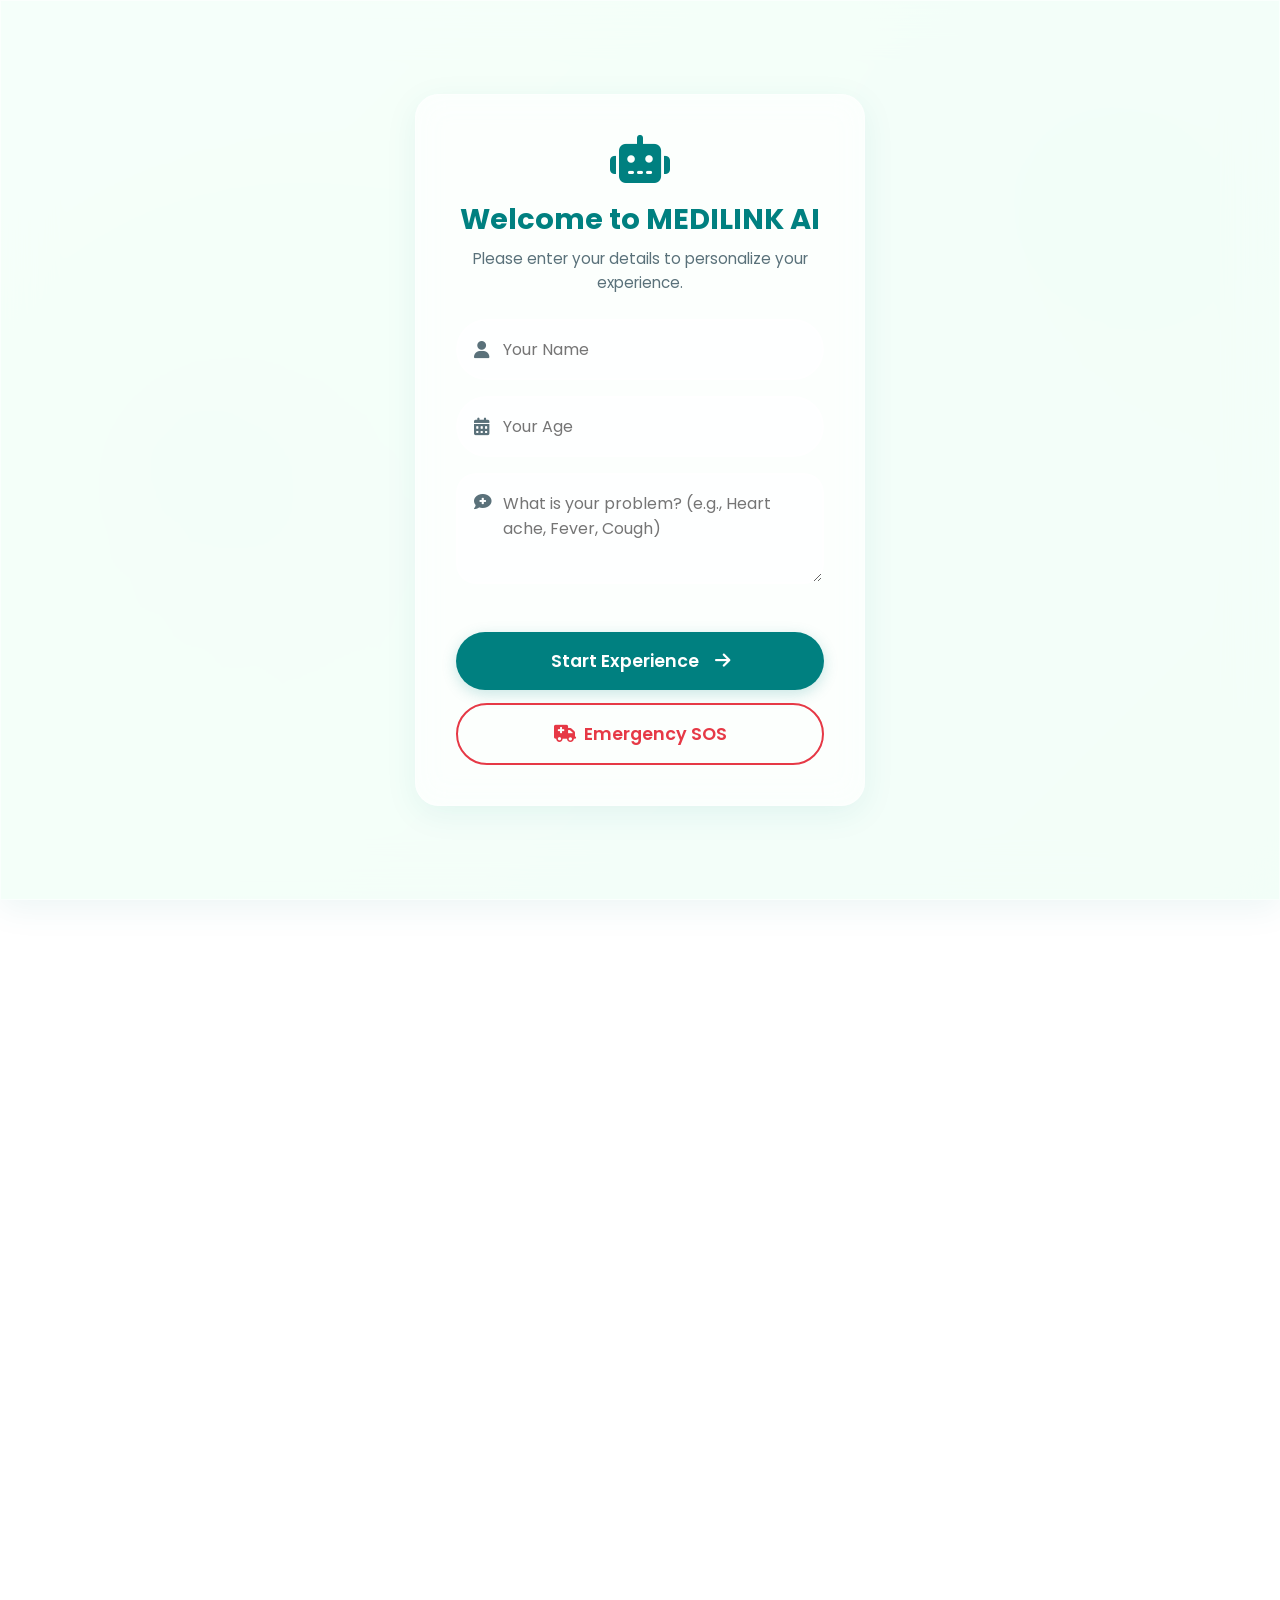
<file: index.html>
<!doctype html>
<html lang="en">
  <head>
    <meta charset="UTF-8" />
    <meta name="viewport" content="width=device-width, initial-scale=1.0" />
    <meta
      name="description"
      content="Medilink AI - Modern Healthcare & Emergency Services Platform powered by Artificial Intelligence."
    />
    <title>Medilink AI | Intelligent Healthcare</title>

    <!-- Google Fonts: Poppins (Premium Look) -->
    <link rel="preconnect" href="https://fonts.googleapis.com" />
    <link rel="preconnect" href="https://fonts.gstatic.com" crossorigin />
    <link
      href="https://fonts.googleapis.com/css2?family=Poppins:wght@300;400;500;600;700;800&display=swap"
      rel="stylesheet"
    />

    <!-- FontAwesome CDN -->
    <link
      rel="stylesheet"
      href="https://cdnjs.cloudflare.com/ajax/libs/font-awesome/6.4.0/css/all.min.css"
      integrity="sha512-iecdLmaskl7CVkqkXNQ/ZH/XLlvWZOJyj7Yy7tcenmpD1ypASozpmT/E0iPtmFIB46ZmdtAc9eNBvH0H/ZpiBw=="
      crossorigin="anonymous"
      referrerpolicy="no-referrer"
    />

    <!-- External Stylesheet -->
    <link rel="stylesheet" href="style.css" />
  </head>

  <!-- Added class 'no-scroll' to prevent scrolling while on the intro screen -->
  <body class="no-scroll">
    <!-- ================= 0. INTRO / WELCOME OVERLAY ================= -->
    <div id="intro-overlay" class="intro-overlay glass-section">
      <div class="intro-content glass-card animate-scale-in">
        <div class="intro-icon">
          <!-- Clean Teal Icon -->
          <i class="fa-solid fa-robot fa-3x text-primary"></i>
        </div>
        <h1 class="intro-title text-primary">Welcome to MEDILINK AI</h1>
        <p class="intro-subtitle">
          Please enter your details to personalize your experience.
        </p>

        <form id="intro-form" class="intro-form">
          <div class="input-group">
            <i class="fa-solid fa-user text-muted"></i>
            <input
              type="text"
              id="user-name"
              placeholder="Your Name"
              required
              autocomplete="off"
            />
          </div>
          <div class="input-group">
            <i class="fa-solid fa-calendar-days text-muted"></i>
            <input
              type="number"
              id="user-age"
              placeholder="Your Age"
              required
              min="1"
              max="120"
              autocomplete="off"
            />
          </div>

          <!-- Textarea for the medical problem -->
          <div class="input-group">
            <i
              class="fa-solid fa-comment-medical text-muted"
              style="top: 20px; transform: none"
            ></i>
            <textarea
              id="user-problem"
              placeholder="What is your problem? (e.g., Heart ache, Fever, Cough)"
              required
              rows="3"
              style="
                width: 100%;
                padding: 1rem 1rem 1rem 45px;
                border-radius: 20px;
                border: 2px solid var(--glass-border);
                background: rgba(255, 255, 255, 0.7);
                font-family: &quot;Poppins&quot;, sans-serif;
                font-size: 1rem;
                color: var(--text-main);
                outline: none;
                transition: var(--transition-fast);
                resize: vertical;
              "
            ></textarea>
          </div>

          <!-- Buttons Group -->
          <div
            style="
              display: flex;
              flex-direction: column;
              gap: 0.8rem;
              margin-top: 1.5rem;
            "
          >
            <button
              type="submit"
              class="btn-primary w-100"
              style="padding: 1rem; font-size: 1.1rem"
            >
              Start Experience
              <i class="fa-solid fa-arrow-right" style="margin-left: 8px"></i>
            </button>

            <!-- Quick Emergency SOS Button -->
            <button
              type="button"
              id="intro-sos-btn"
              class="btn-outline w-100"
              style="
                padding: 1rem;
                font-size: 1.1rem;
                border-color: var(--danger-color);
                color: var(--danger-color);
              "
            >
              <i class="fa-solid fa-truck-medical"></i> Emergency SOS
            </button>
          </div>
        </form>
      </div>
    </div>

    <!-- ================= MAIN WEBSITE CONTENT ================= -->
    <div id="main-wrapper" class="main-wrapper hidden-initially">
      <!-- ================= NAVBAR ================= -->
      <header>
        <nav class="navbar sticky-navbar glass-navbar">
          <div class="container nav-container">
            <!-- Logo -->
            <div class="logo">
              <a href="index.html">
                <i class="fa-solid fa-notes-medical text-primary"></i>
                <span class="logo-text" data-bn="মেডিলিংক এআই"
                  >MEDILINK AI</span
                >
              </a>
            </div>

            <!-- Navigation Links -->
            <ul class="nav-links">
              <li><a href="#hero-dynamic-section" data-bn="হোম">Home</a></li>
              <li>
                <a href="#emergency" class="text-danger" data-bn="জরুরী অবস্থা"
                  >Emergency</a
                >
              </li>
              <li>
                <a href="#doctor-search" data-bn="ডাক্তার খুঁজুন"
                  >Find a Doctor</a
                >
              </li>
              <li><a href="#pharmacy" data-bn="ফার্মেসি">Pharmacy</a></li>
              <li>
                <a href="#how-it-works" data-bn="কিভাবে কাজ করে"
                  >How It Works</a
                >
              </li>

              <!-- NEW: Edit My Needs / Update Profile Button -->
              <li>
                <a href="#" id="edit-profile-btn" data-bn="তথ্য আপডেট করুন">
                  <i class="fa-solid fa-user-pen"></i> Edit My Needs
                </a>
              </li>

              <!-- Language Toggle -->
              <li style="display: flex; align-items: center">
                <button
                  id="lang-toggle-btn"
                  class="btn-outline glass-btn"
                  style="padding: 0.4rem 1rem; font-size: 0.9rem"
                >
                  <i class="fa-solid fa-language"></i> বাংলা
                </button>
              </li>
            </ul>

            <!-- Hamburger Menu Button -->
            <div class="nav-actions">
              <button
                id="mobile-menu-btn"
                class="mobile-menu-btn"
                aria-label="Toggle Menu"
              >
                <i class="fa-solid fa-bars"></i>
              </button>
            </div>
          </div>
        </nav>
      </header>

      <main>
        <!-- ================= 1. HERO DYNAMIC SECTION ================= -->
        <section id="hero-dynamic-section">
          <!-- Floating Medical Particles Background -->
          <div id="medical-universe-canvas"></div>

          <!-- Hero Content -->
          <div class="hero-content-wrapper">
            <p
              class="hero-top-badge"
              id="personalized-greeting"
              data-bn="হ্যালো, স্বাগতম"
            >
              <i class="fa-solid fa-sparkles"></i> Medilink AI &mdash; Sylhet
              Robotic Club
            </p>

            <h1
              class="hero-headline-massive"
              data-bn="আপনার এআই-চালিত স্বাস্থ্যসেবা সহচর"
            >
              YOUR <span>AI-POWERED</span><br />
              HEALTHCARE <span>COMPANION</span>
            </h1>

            <p
              class="hero-subtext-large"
              id="hero-insight"
              data-bn="স্মার্ট রোগ নির্ণয়, তাৎক্ষণিক ডাক্তার ম্যাচিং এবং দোরগোড়ায় ওষুধ ডেলিভারি — সব কিছু একটি বুদ্ধিমান প্ল্যাটফর্মে।"
            >
              Smart diagnosis, instant doctor matching, and doorstep medicine
              delivery &mdash; all in one intelligent platform built for Sylhet
              and beyond.
            </p>

            <div class="hero-cta-group">
              <a
                href="doctor-finder.html"
                class="btn-hero-primary"
                data-bn="ডাক্তার খুঁজুন"
              >
                <i class="fa-solid fa-user-doctor"></i> Find a Doctor
              </a>
              <a
                href="Learn.html"
                class="btn-hero-secondary"
                data-bn="আরও জানুন"
              >
                <i class="fa-solid fa-circle-info"></i> Learn More
              </a>
            </div>
          </div>
        </section>

        <!-- 2. SOS / EMERGENCY SECTION -->
        <a href="sos.html">
          <section
            id="emergency"
            class="sos-section section-padding glass-section text-center"
          >
            <div class="container animate-on-scroll fade-in-up">
              <h2
                class="section-title text-danger"
                data-bn="মেডিকেল ইমার্জেন্সি?"
              >
                Medical Emergency?
              </h2>
              <p
                class="section-description"
                data-bn="জরুরী সহায়তা পেতে নিচের বোতামটি চাপুন, যা আপনার নিকটস্থ অ্যাম্বুলেন্স এবং জরুরি পরিচিতদের কাছে সংকেত পাঠাবে।"
              >
                Press the button below to instantly broadcast an SOS alert to
                nearby ambulances and emergency contacts.
              </p>
              <button
                id="sos-button"
                class="btn-emergency pulse-animation glass-card"
                aria-label="Trigger Emergency SOS"
              >
                <span class="sos-icon"
                  ><i class="fa-solid fa-truck-medical fa-2x"></i
                ></span>
                <span class="sos-text" data-bn="এসওএস">SOS</span></button
              ><
            </div>
          </section></a
        >

        <!-- 3. DOCTOR SEARCH SECTION -->
        <section
          id="doctor-search"
          class="doctor-search-section section-padding bg-light"
        >
          <div class="container">
            <div
              class="section-header text-center animate-on-scroll fade-in-up"
            >
              <h2 class="section-title" data-bn="বিশেষজ্ঞ খুঁজুন">
                Find a Specialist
              </h2>
              <p
                class="section-description"
                data-bn="আপনার সমস্যার উপর ভিত্তি করে সেরা ডাক্তারদের সাথে সংযোগ করুন।"
              >
                Connect with top-rated doctors based on your current condition.
              </p>
            </div>

            <div id="doctor-list" class="specialty-grid mb-4">
              <article
                class="specialty-card glass-card animate-on-scroll stagger-item"
                data-tags="heart ache chest pain attack cardiovascular cardiology"
              >
                <div class="card-icon">
                  <i class="fa-solid fa-heart-pulse"></i>
                </div>
                <h3 class="card-title" data-bn="হৃদরোগবিদ্যা">Cardiology</h3>
                <a href="#" class="card-link" data-bn="ডাক্তার দেখুন"
                  >View Doctors <i class="fa-solid fa-arrow-right"></i>
                </a>
              </article>
              <article
                class="specialty-card glass-card animate-on-scroll stagger-item"
                data-tags="brain headache stroke nerve dizzy neurology"
              >
                <div class="card-icon"><i class="fa-solid fa-brain"></i></div>
                <h3 class="card-title" data-bn="স্নায়ুবিদ্যা">Neurology</h3>
                <a href="#" class="card-link" data-bn="ডাক্তার দেখুন"
                  >View Doctors <i class="fa-solid fa-arrow-right"></i>
                </a>
              </article>
              <article
                class="specialty-card glass-card animate-on-scroll stagger-item"
                data-tags="child baby kid fever crying pediatrics"
              >
                <div class="card-icon"><i class="fa-solid fa-baby"></i></div>
                <h3 class="card-title" data-bn="শিশুবিদ্যা">Pediatrics</h3>
                <a href="#" class="card-link" data-bn="ডাক্তার দেখুন"
                  >View Doctors <i class="fa-solid fa-arrow-right"></i>
                </a>
              </article>
              <article
                class="specialty-card glass-card animate-on-scroll stagger-item"
                data-tags="tooth teeth pain bleeding gums dentistry"
              >
                <div class="card-icon"><i class="fa-solid fa-tooth"></i></div>
                <h3 class="card-title" data-bn="দন্তচিকিৎসা">Dentistry</h3>
                <a href="#" class="card-link" data-bn="ডাক্তার দেখুন"
                  >View Doctors <i class="fa-solid fa-arrow-right"></i>
                </a>
              </article>
            </div>

            <div class="text-center animate-on-scroll fade-in-up mt-3">
              <a href="doctor-finder.html"
                ><button class="btn-outline" data-bn="আরও বিশেষজ্ঞ খুঁজুন">
                  Find More Specialists
                  <i class="fa-solid fa-user-doctor"></i></button
              ></a>
            </div>
          </div>
        </section>

        <!-- 4. MEDICINE STORE / PHARMACY SECTION -->
        <section id="pharmacy" class="pharmacy-section section-padding">
          <div class="container">
            <div
              class="section-header d-flex align-between animate-on-scroll fade-in-up"
            >
              <div class="header-text">
                <h2 class="section-title" data-bn="মেডিলিংক ফার্মেসি">
                  Medilink Pharmacy
                </h2>
                <p
                  class="section-description"
                  data-bn="আপনার জন্য প্রস্তাবিত ওষুধগুলি হোম ডেলিভারির মাধ্যমে অর্ডার করুন।"
                >
                  Order recommended medicines online with fast home delivery.
                </p>
              </div>
              <a href="#" class="btn-outline" data-bn="সব ওষুধ দেখুন"
                >View All Medicines</a
              >
            </div>

            <div
              id="pharmacy-list"
              class="carousel-container animate-on-scroll fade-in"
            >
              <article
                class="product-card glass-card"
                data-tags="fever headache pain bodyache hot"
              >
                <div class="product-image placeholder-img">
                  <i class="fa-solid fa-pills fa-3x text-muted"></i>
                </div>
                <div class="product-info">
                  <h3 class="product-title" data-bn="প্যারাসিটামল ৫০০ মি.গ্রা.">
                    Paracetamol 500mg
                  </h3>
                  <p class="product-price">৳ ৩৫.০০</p>
                  <button
                    class="btn-primary add-to-cart w-100"
                    data-bn="কার্টে যোগ করুন"
                  >
                    Add to Cart
                  </button>
                </div>
              </article>

              <article
                class="product-card glass-card"
                data-tags="heart ache attack chest pressure cardiology"
              >
                <div class="product-image placeholder-img">
                  <i class="fa-solid fa-capsules fa-3x text-muted"></i>
                </div>
                <div class="product-info">
                  <h3 class="product-title" data-bn="অ্যাসপিরিন ৭৫ মি.গ্রা.">
                    Aspirin 75mg
                  </h3>
                  <p class="product-price">৳ ৪৫.০০</p>
                  <button
                    class="btn-primary add-to-cart w-100"
                    data-bn="কার্টে যোগ করুন"
                  >
                    Add to Cart
                  </button>
                </div>
              </article>

              <article
                class="product-card glass-card"
                data-tags="clean wash infection hygiene virus bacteria"
              >
                <div class="product-image placeholder-img">
                  <i class="fa-solid fa-pump-medical fa-3x text-muted"></i>
                </div>
                <div class="product-info">
                  <h3
                    class="product-title"
                    data-bn="হ্যান্ড স্যানিটাইজার ২৫০ মি.লি."
                  >
                    Hand Sanitizer 250ml
                  </h3>
                  <p class="product-price">৳ ১২০.০০</p>
                  <button
                    class="btn-primary add-to-cart w-100"
                    data-bn="কার্টে যোগ করুন"
                  >
                    Add to Cart
                  </button>
                </div>
              </article>

              <article
                class="product-card glass-card"
                data-tags="cut bleed injury accident blood bandage"
              >
                <div class="product-image placeholder-img">
                  <i class="fa-solid fa-kit-medical fa-3x text-muted"></i>
                </div>
                <div class="product-info">
                  <h3 class="product-title" data-bn="ফার্স্ট এইড বক্স">
                    First Aid Kit
                  </h3>
                  <p class="product-price">৳ ৮৫০.০০</p>
                  <button
                    class="btn-primary add-to-cart w-100"
                    data-bn="কার্টে যোগ করুন"
                  >
                    Add to Cart
                  </button>
                </div>
              </article>
            </div>
          </div>
        </section>

        <!-- 5. HOW IT WORKS SECTION -->
        <section
          id="how-it-works"
          class="how-it-works-section section-padding bg-light"
        >
          <div class="container">
            <div
              class="section-header text-center animate-on-scroll fade-in-up"
            >
              <h2 class="section-title" data-bn="কিভাবে মেডিলিংক এআই কাজ করে">
                How Medilink AI Works
              </h2>
              <p
                class="section-description"
                data-bn="আপনার স্বাস্থ্যকর জীবনের যাত্রা তিনটি সহজ ধাপে।"
              >
                Your journey to a healthier life in three simple steps.
              </p>
            </div>
            <div class="steps-container">
              <div class="step-card glass-card animate-on-scroll stagger-item">
                <div class="step-number text-primary">01</div>
                <h3 class="step-title" data-bn="আপনার তথ্য দিন">
                  Enter Your Details
                </h3>
                <p
                  class="step-description"
                  data-bn="আপনার প্রাথমিক তথ্য দিয়ে ব্যক্তিগতকৃত এআই অভিজ্ঞতা শুরু করুন।"
                >
                  Your personalized AI experience begins with your basic info.
                </p>
              </div>
              <div class="step-card glass-card animate-on-scroll stagger-item">
                <div class="step-number text-primary">02</div>
                <h3 class="step-title" data-bn="এআই রোগ নির্ণয় ও ম্যাচিং">
                  AI Diagnosis & Match
                </h3>
                <p
                  class="step-description"
                  data-bn="আমাদের এআই আপনার উপসর্গগুলি বিশ্লেষণ করে এবং সাথে সাথে সঠিক বিশেষজ্ঞের সাথে সংযুক্ত করে।"
                >
                  Our AI analyzes your symptoms and connects you to the right
                  specialist instantly.
                </p>
              </div>
              <div class="step-card glass-card animate-on-scroll stagger-item">
                <div class="step-number text-primary">03</div>
                <h3 class="step-title" data-bn="তাত্ক্ষণিক চিকিৎসা ও ডেলিভারি">
                  Instant Care & Delivery
                </h3>
                <p
                  class="step-description"
                  data-bn="ভিডিও কল করুন, ডিজিটাল প্রেসক্রিপশন পান এবং আপনার দোরগোড়ায় ওষুধ গ্রহণ করুন।"
                >
                  Consult via video, get digital prescriptions, and receive
                  medicines at your doorstep.
                </p>
              </div>
            </div>
          </div>
        </section>

        <!-- 6. STATS SECTION -->
        <section id="stats" class="stats-section section-padding glass-section">
          <div class="container">
            <div class="stats-container grid-four-cols">
              <div
                class="stat-item glass-card text-center animate-on-scroll stagger-item"
              >
                <div class="stat-icon">
                  <i class="fa-solid fa-user-doctor"></i>
                </div>
                <div class="counter-number" data-target="500">0</div>
                <p class="stat-label" data-bn="সার্টিফাইড ডাক্তার">
                  Certified Doctors
                </p>
              </div>
              <div
                class="stat-item glass-card text-center animate-on-scroll stagger-item"
              >
                <div class="stat-icon">
                  <i class="fa-solid fa-face-smile"></i>
                </div>
                <div class="counter-number" data-target="15000">0</div>
                <p class="stat-label" data-bn="সন্তুষ্ট রোগী">Happy Patients</p>
              </div>
              <div
                class="stat-item glass-card text-center animate-on-scroll stagger-item"
              >
                <div class="stat-icon">
                  <i class="fa-solid fa-hospital"></i>
                </div>
                <div class="counter-number" data-target="120">0</div>
                <p class="stat-label" data-bn="অংশীদার হাসপাতাল">
                  Partner Hospitals
                </p>
              </div>
              <div
                class="stat-item glass-card text-center animate-on-scroll stagger-item"
              >
                <div class="stat-icon">
                  <i class="fa-solid fa-shield-halved"></i>
                </div>
                <div class="counter-number" data-target="24">0</div>
                <p class="stat-label" data-bn="ঘণ্টা জরুরি সেবা">
                  Hours Emergency
                </p>
              </div>
            </div>
          </div>
        </section>
      </main>

      <!-- ================= FOOTER ================= -->
      <footer class="site-footer glass-footer section-padding">
        <div class="container">
          <div class="footer-content grid-three-cols">
            <div class="footer-brand">
              <div class="logo">
                <i class="fa-solid fa-notes-medical text-primary"></i>
                <span class="logo-text">MEDILINK AI</span>
              </div>
              <p
                class="footer-bio mt-3"
                data-bn="এআই চালিত চিকিৎসা সমাধান, জরুরি সাড়া এবং নির্বিঘ্ন স্বাস্থ্যসেবা দিয়ে রোগীদের ক্ষমতায়ন।"
              >
                Empowering patients with AI-driven medical solutions, emergency
                response, and seamless healthcare access.
              </p>
            </div>
            <div class="contact-info">
              <h4 class="footer-heading" data-bn="যোগাযোগ করুন">Contact Us</h4>
              <ul class="contact-list">
                <li>
                  <i class="fa-solid fa-phone text-primary"></i> 01897797237
                </li>
                <li>
                  <i class="fa-solid fa-envelope text-primary"></i>
                  support@medilink.com.bd
                </li>
                <li>
                  <i class="fa-solid fa-location-dot text-primary"></i> Sylhet,
                  Bangladesh
                </li>
              </ul>
            </div>
            <div class="social-links">
              <h4 class="footer-heading" data-bn="আমাদের অনুসরণ করুন">
                Follow Us
              </h4>
              <div class="social-icons">
                <a
                  href="https://www.facebook.com/share/1Az5jFhDwg/?mibextid=wwXIfr"
                  target="_blank"
                  aria-label="Facebook"
                  class="glass-icon"
                  ><i class="fa-brands fa-facebook-f"></i
                ></a>
                <a href="#" aria-label="Twitter" class="glass-icon"
                  ><i class="fa-brands fa-twitter"></i
                ></a>
                <a
                  href="https://www.instagram.com/sylhetroboticsclub?igsh=eW4yNXc0NzdzZmp2"
                  target="_blank"
                  aria-label="Instagram"
                  class="glass-icon"
                  ><i class="fa-brands fa-instagram"></i
                ></a>
              </div>
            </div>
          </div>
          <div class="footer-bottom text-center">
            <p class="copyright">
              Disclaimer: Medilink AI is an assistive technology, not a
              substitute for professional medical advice. Always consult a
              doctor in emergencies. Built with ❤️ by Sylhet Robotic Club. |
              &copy; 2026 Medilink AI.
            </p>
          </div>
        </div>
      </footer>
    </div>

    <!-- External JavaScript -->
    <script src="script.js" defer></script>
  </body>
</html>
</file>
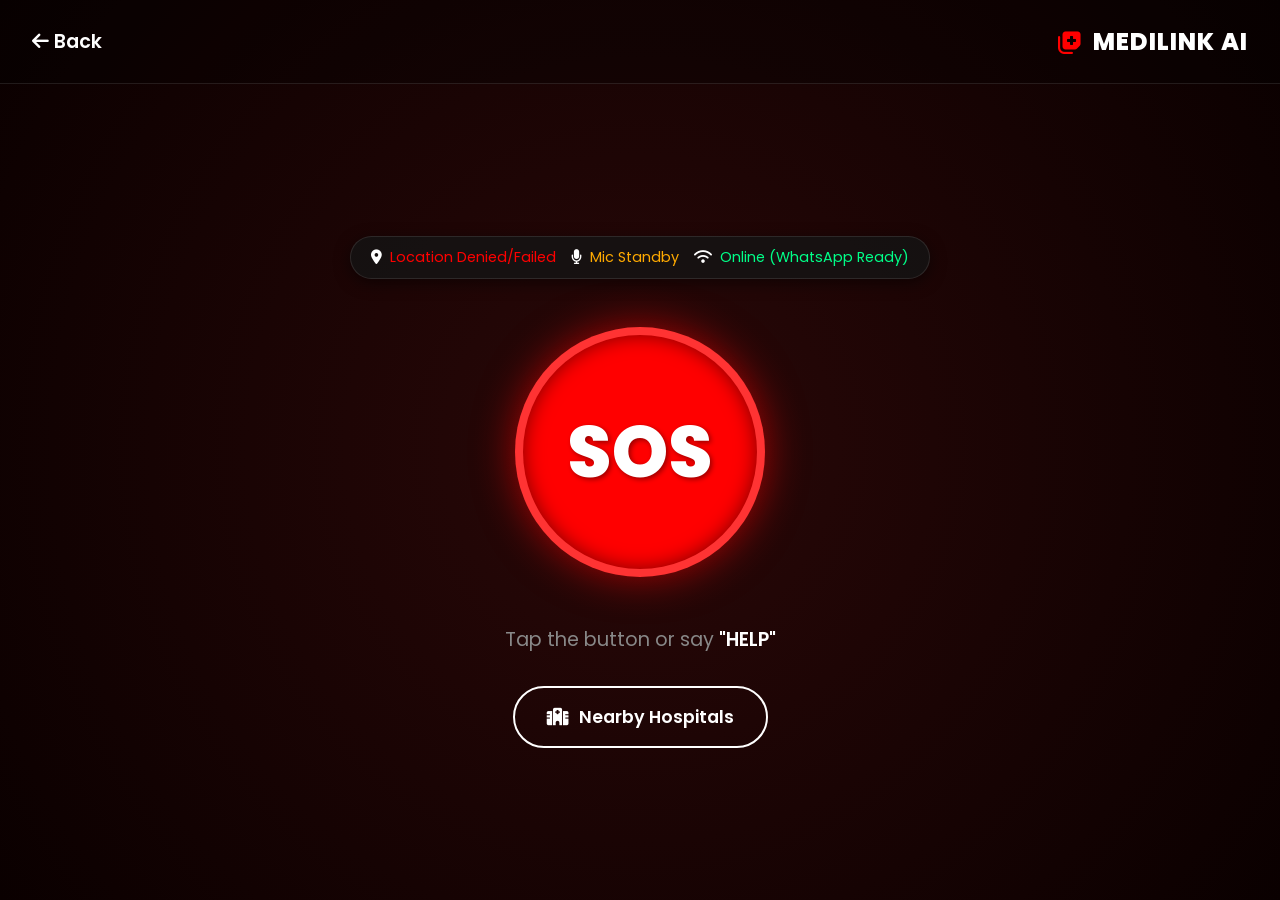
<file: sos.html>
<!doctype html>
<html lang="en">
  <head>
    <meta charset="UTF-8" />
    <meta
      name="viewport"
      content="width=device-width, initial-scale=1.0, maximum-scale=1.0, user-scalable=no"
    />
    <meta name="description" content="Medilink AI - Emergency SOS System" />
    <title>SOS Emergency | Medilink AI</title>

    <!-- Google Fonts: Poppins -->
    <link rel="preconnect" href="https://fonts.googleapis.com" />
    <link rel="preconnect" href="https://fonts.gstatic.com" crossorigin />
    <link
      href="https://fonts.googleapis.com/css2?family=Poppins:wght@400;600;800&display=swap"
      rel="stylesheet"
    />

    <!-- FontAwesome -->
    <link
      rel="stylesheet"
      href="https://cdnjs.cloudflare.com/ajax/libs/font-awesome/6.4.0/css/all.min.css"
    />

    <style>
      /* ==========================================================================
           MEDILINK AI - SOS SYSTEM STYLESHEET
           ========================================================================== */
      :root {
        --bg-dark: #0f0f0f;
        --bg-radial: radial-gradient(
          circle at center,
          #2a0808 0%,
          #0a0000 100%
        );
        --red-pure: #ff0000;
        --red-glow: rgba(255, 0, 0, 0.6);
        --white: #ffffff;
        --text-muted: #888888;
        --glass-bg: rgba(20, 20, 20, 0.8);
        --glass-border: rgba(255, 255, 255, 0.1);
      }

      * {
        margin: 0;
        padding: 0;
        box-sizing: border-box;
        font-family: "Poppins", sans-serif;
      }

      body {
        background: var(--bg-radial);
        color: var(--white);
        height: 100vh;
        display: flex;
        flex-direction: column;
        overflow: hidden;
        touch-action: manipulation; /* Prevent zoom on double tap */
      }

      /* --- Header --- */
      .header {
        display: flex;
        justify-content: space-between;
        align-items: center;
        padding: 1.5rem 2rem;
        background: rgba(0, 0, 0, 0.3);
        border-bottom: 1px solid var(--glass-border);
        z-index: 10;
      }
      .header a {
        color: var(--white);
        text-decoration: none;
        font-size: 1.2rem;
        font-weight: 600;
      }
      .header .logo {
        display: flex;
        align-items: center;
        gap: 10px;
        font-weight: 800;
        font-size: 1.5rem;
        letter-spacing: 1px;
      }
      .header .logo i {
        color: var(--red-pure);
      }

      /* --- Main Content Container --- */
      .main-container {
        flex: 1;
        display: flex;
        flex-direction: column;
        align-items: center;
        justify-content: center;
        padding: 2rem;
        text-align: center;
      }

      /* --- Status Bar --- */
      .status-bar {
        background: var(--glass-bg);
        border: 1px solid var(--glass-border);
        padding: 10px 20px;
        border-radius: 50px;
        margin-bottom: 3rem;
        font-size: 0.9rem;
        display: flex;
        gap: 15px;
        box-shadow: 0 4px 15px rgba(0, 0, 0, 0.5);
      }
      .status-item {
        display: flex;
        align-items: center;
        gap: 8px;
      }
      .status-ok {
        color: #00ff88;
      }
      .status-wait {
        color: #ffaa00;
      }
      .status-err {
        color: var(--red-pure);
      }

      /* --- Massive SOS Button --- */
      .sos-wrapper {
        position: relative;
        display: flex;
        justify-content: center;
        align-items: center;
        margin-bottom: 3rem;
      }

      .sos-btn {
        width: 250px;
        height: 250px;
        border-radius: 50%;
        background: var(--red-pure);
        color: var(--white);
        font-size: 4.5rem;
        font-weight: 800;
        border: 8px solid rgba(255, 255, 255, 0.2);
        box-shadow:
          0 0 40px var(--red-glow),
          inset 0 0 20px rgba(0, 0, 0, 0.5);
        cursor: pointer;
        outline: none;
        z-index: 2;
        transition: transform 0.1s;
        text-shadow: 2px 2px 5px rgba(0, 0, 0, 0.4);
        animation: pulse-ring 2s infinite cubic-bezier(0.215, 0.61, 0.355, 1);
      }

      .sos-btn:active {
        transform: scale(0.95);
      }

      /* Pulse Animation */
      @keyframes pulse-ring {
        0% {
          box-shadow: 0 0 0 0 rgba(255, 0, 0, 0.7);
        }
        70% {
          box-shadow: 0 0 0 60px rgba(255, 0, 0, 0);
        }
        100% {
          box-shadow: 0 0 0 0 rgba(255, 0, 0, 0);
        }
      }

      /* Radar Waves Background */
      .radar-wave {
        position: absolute;
        width: 250px;
        height: 250px;
        border-radius: 50%;
        border: 2px solid var(--red-pure);
        opacity: 0;
        animation: radar 3s infinite linear;
      }
      .radar-wave:nth-child(2) {
        animation-delay: 1s;
      }
      .radar-wave:nth-child(3) {
        animation-delay: 2s;
      }

      @keyframes radar {
        0% {
          transform: scale(1);
          opacity: 0.8;
        }
        100% {
          transform: scale(3);
          opacity: 0;
        }
      }

      /* --- Voice Instruction --- */
      .voice-instruction {
        font-size: 1.2rem;
        color: var(--text-muted);
        margin-bottom: 2rem;
      }
      .voice-instruction span {
        color: var(--white);
        font-weight: 600;
      }

      /* --- Secondary Actions --- */
      .action-btn {
        background: transparent;
        border: 2px solid var(--white);
        color: var(--white);
        padding: 1rem 2rem;
        border-radius: 50px;
        font-size: 1.1rem;
        font-weight: 600;
        cursor: pointer;
        transition: 0.3s;
        display: inline-flex;
        align-items: center;
        gap: 10px;
      }
      .action-btn:hover {
        background: var(--white);
        color: var(--bg-dark);
      }

      /* --- Countdown Overlay --- */
      .overlay {
        position: fixed;
        top: 0;
        left: 0;
        width: 100%;
        height: 100vh;
        background: rgba(15, 0, 0, 0.95);
        backdrop-filter: blur(15px);
        -webkit-backdrop-filter: blur(15px);
        z-index: 9999;
        display: flex;
        flex-direction: column;
        justify-content: center;
        align-items: center;
        opacity: 0;
        pointer-events: none;
        transition: opacity 0.3s ease;
      }

      .overlay.active {
        opacity: 1;
        pointer-events: auto;
      }

      .overlay-title {
        font-size: 2.5rem;
        color: var(--red-pure);
        margin-bottom: 1rem;
        text-align: center;
      }
      .countdown-number {
        font-size: 8rem;
        font-weight: 800;
        margin-bottom: 3rem;
        text-shadow: 0 0 30px var(--red-glow);
        animation: heartbeat 1s infinite;
      }

      @keyframes heartbeat {
        0%,
        100% {
          transform: scale(1);
        }
        50% {
          transform: scale(1.1);
        }
      }

      .cancel-btn {
        background: transparent;
        border: 3px solid var(--white);
        color: var(--white);
        padding: 1.2rem 4rem;
        border-radius: 50px;
        font-size: 1.5rem;
        font-weight: 800;
        letter-spacing: 2px;
        cursor: pointer;
        transition: 0.3s;
      }
      .cancel-btn:hover {
        background: var(--white);
        color: var(--red-pure);
      }

      /* --- Mobile Optimization --- */
      @media (max-width: 768px) {
        .sos-btn {
          width: 200px;
          height: 200px;
          font-size: 3.5rem;
        }
        .radar-wave {
          width: 200px;
          height: 200px;
        }
        .status-bar {
          flex-direction: column;
          gap: 5px;
          padding: 15px;
          border-radius: 20px;
        }
        .countdown-number {
          font-size: 6rem;
        }
        .overlay-title {
          font-size: 2rem;
        }
        .header {
          padding: 1rem;
        }
        .header .logo span {
          display: none;
        } /* Hide text, keep icon to save space */
      }
    </style>
  </head>
  <body>
    <!-- Header -->
    <header class="header">
      <a href="index.html"><i class="fa-solid fa-arrow-left"></i> Back</a>
      <div class="logo">
        <i class="fa-solid fa-notes-medical"></i>
        <span>MEDILINK AI</span>
      </div>
    </header>

    <!-- Main Application Area -->
    <div class="main-container">
      <!-- Sensor Status -->
      <div class="status-bar">
        <div class="status-item">
          <i class="fa-solid fa-location-dot"></i>
          <span id="loc-status" class="status-wait">Fetching Location...</span>
        </div>
        <div class="status-item">
          <i class="fa-solid fa-microphone"></i>
          <span id="mic-status" class="status-wait">Mic Standby</span>
        </div>
        <div class="status-item">
          <i class="fa-solid fa-wifi"></i>
          <span id="net-status">Checking...</span>
        </div>
      </div>

      <!-- Interactive SOS Area -->
      <div class="sos-wrapper">
        <div class="radar-wave"></div>
        <div class="radar-wave"></div>
        <div class="radar-wave"></div>
        <button id="sos-btn" class="sos-btn" aria-label="Trigger Emergency SOS">
          SOS
        </button>
      </div>

      <p class="voice-instruction">Tap the button or say <span>"HELP"</span></p>

      <!-- Nearby Hospitals -->
      <button id="hospitals-btn" class="action-btn">
        <i class="fa-solid fa-hospital"></i> Nearby Hospitals
      </button>
    </div>

    <!-- Countdown Overlay -->
    <div id="overlay" class="overlay">
      <h1 class="overlay-title">DISPATCHING SOS IN</h1>
      <div id="countdown" class="countdown-number">5</div>
      <button id="cancel-btn" class="cancel-btn">CANCEL</button>
    </div>

    <script>
      document.addEventListener("DOMContentLoaded", () => {
        // --- Elements ---
        const sosBtn = document.getElementById("sos-btn");
        const cancelBtn = document.getElementById("cancel-btn");
        const overlay = document.getElementById("overlay");
        const countdownEl = document.getElementById("countdown");
        const hospitalsBtn = document.getElementById("hospitals-btn");

        const locStatus = document.getElementById("loc-status");
        const micStatus = document.getElementById("mic-status");
        const netStatus = document.getElementById("net-status");

        // --- State Variables ---
        let currentLat = null;
        let currentLng = null;
        let countdownTimer = null;
        let secondsLeft = 5;

        // Audio System Variables
        let audioCtx = null;
        let oscillator = null;
        let gainNode = null;
        let sirenInterval = null;

        // ==========================================
        // 1. HARDWARE SENSORS & STATUS INIT
        // ==========================================

        // Network Status
        const updateNetworkStatus = () => {
          if (navigator.onLine) {
            netStatus.textContent = "Online (WhatsApp Ready)";
            netStatus.className = "status-ok";
          } else {
            netStatus.textContent = "Offline (SMS Mode)";
            netStatus.className = "status-wait";
          }
        };
        window.addEventListener("online", updateNetworkStatus);
        window.addEventListener("offline", updateNetworkStatus);
        updateNetworkStatus();

        // Geolocation Fetch
        if ("geolocation" in navigator) {
          navigator.geolocation.getCurrentPosition(
            (position) => {
              currentLat = position.coords.latitude;
              currentLng = position.coords.longitude;
              locStatus.textContent = "Location Locked";
              locStatus.className = "status-ok";
            },
            (error) => {
              console.warn("Location error:", error.message);
              locStatus.textContent = "Location Denied/Failed";
              locStatus.className = "status-err";
            },
            { enableHighAccuracy: true, timeout: 10000, maximumAge: 0 },
          );
        } else {
          locStatus.textContent = "Location Unsupported";
          locStatus.className = "status-err";
        }

        // Web Speech API (Voice Command)
        const SpeechRecognition =
          window.SpeechRecognition || window.webkitSpeechRecognition;
        if (SpeechRecognition) {
          const recognition = new SpeechRecognition();
          recognition.continuous = true;
          recognition.interimResults = false;
          recognition.lang = "en-US";

          recognition.onstart = () => {
            micStatus.textContent = "Listening for 'Help'";
            micStatus.className = "status-ok";
          };

          recognition.onerror = (e) => {
            if (e.error === "not-allowed") {
              micStatus.textContent = "Mic Denied";
              micStatus.className = "status-err";
            }
          };

          recognition.onresult = (event) => {
            const lastResultIndex = event.results.length - 1;
            const transcript = event.results[lastResultIndex][0].transcript
              .trim()
              .toLowerCase();

            if (
              transcript.includes("help") &&
              !overlay.classList.contains("active")
            ) {
              triggerSOS();
            }
          };

          recognition.onend = () => {
            // Auto-restart listening to keep it active
            try {
              recognition.start();
            } catch (e) {}
          };

          // Request mic permission and start
          try {
            recognition.start();
          } catch (e) {}
        } else {
          micStatus.textContent = "Voice Unsupported";
          micStatus.className = "status-err";
        }

        // ==========================================
        // 2. HTML5 AUDIO API (SYNTHESIZED SIREN)
        // ==========================================
        function playSiren() {
          // Initialize Audio Context on user interaction
          if (!audioCtx) {
            audioCtx = new (window.AudioContext || window.webkitAudioContext)();
          }

          if (audioCtx.state === "suspended") {
            audioCtx.resume();
          }

          oscillator = audioCtx.createOscillator();
          gainNode = audioCtx.createGain();

          oscillator.connect(gainNode);
          gainNode.connect(audioCtx.destination);

          oscillator.type = "square"; // Harsh, alarming sound
          oscillator.frequency.setValueAtTime(600, audioCtx.currentTime);

          // Volume control
          gainNode.gain.setValueAtTime(0.15, audioCtx.currentTime);

          oscillator.start();

          // Alternate frequency to create European-style siren effect
          let isHigh = true;
          sirenInterval = setInterval(() => {
            oscillator.frequency.setValueAtTime(
              isHigh ? 800 : 600,
              audioCtx.currentTime,
            );
            isHigh = !isHigh;
          }, 400);
        }

        function stopSiren() {
          if (oscillator) {
            oscillator.stop();
            oscillator.disconnect();
            clearInterval(sirenInterval);
            oscillator = null;
          }
        }

        // ==========================================
        // 3. SOS LOGIC & COUNTDOWN
        // ==========================================
        function triggerSOS() {
          // Play Siren immediately
          playSiren();

          // Show Overlay
          overlay.classList.add("active");
          secondsLeft = 5;
          countdownEl.textContent = secondsLeft;

          countdownTimer = setInterval(() => {
            secondsLeft--;
            countdownEl.textContent = secondsLeft;

            if (secondsLeft <= 0) {
              clearInterval(countdownTimer);
              executeEmergencyDispatch();
            }
          }, 1000);
        }

        function cancelSOS() {
          clearInterval(countdownTimer);
          stopSiren();
          overlay.classList.remove("active");
        }

        function executeEmergencyDispatch() {
          stopSiren();
          overlay.classList.remove("active");

          // 1. Build Location Link
          let mapsLink = "Location Unavailable.";
          if (currentLat && currentLng) {
            mapsLink = `https://www.google.com/maps?q=${currentLat},${currentLng}`;
          }

          // 2. Fetch User Data (if exists from main app)
          const savedData = localStorage.getItem("medilinkUser");
          let uName = "A Patient";
          let uProb = "a severe medical emergency";

          if (savedData) {
            try {
              const parsed = JSON.parse(savedData);
              if (parsed.name) uName = parsed.name;
              if (parsed.problem) uProb = parsed.problem;
            } catch (e) {}
          }

          // 3. Build Final Message
          const message = `🚨 EMERGENCY SOS 🚨\nName: ${uName}\nCondition: ${uProb}\n\nI need immediate help! My exact location is:\n${mapsLink}`;

          // 4. Smart Dispatch (Online vs Offline)
          if (navigator.onLine) {
            // Online -> Open WhatsApp
            // Since we don't know the exact emergency number in advance, this opens contact picker
            const waURL = `https://wa.me/?text=${encodeURIComponent(message)}`;
            window.location.href = waURL;
          } else {
            // Offline -> Native SMS App
            // Universal SMS URI structure
            const smsURL = `sms:?&body=${encodeURIComponent(message)}`;
            window.location.href = smsURL;
          }
        }

        // ==========================================
        // 4. EVENT LISTENERS
        // ==========================================
        sosBtn.addEventListener("click", triggerSOS);
        cancelBtn.addEventListener("click", cancelSOS);

        // Nearby Hospitals Feature
        hospitalsBtn.addEventListener("click", () => {
          if (currentLat && currentLng) {
            const url = `https://www.google.com/maps/search/hospitals+near+me/@${currentLat},${currentLng},14z`;
            window.open(url, "_blank");
          } else {
            alert(
              "Location is still fetching or permission was denied. Cannot find nearby hospitals accurately.",
            );
          }
        });
      });
    </script>
  </body>
</html>
</file>
<file: style.css>
/* ==========================================================================
   MEDILINK AI - ADVANCED STYLESHEET (style.css)
   Role: Master UI/UX & Senior CSS Architect
   Design System: Modern Glassmorphism
   ========================================================================== */

/* --- 1. GOOGLE FONTS IMPORT --- */
@import url("https://fonts.googleapis.com/css2?family=Poppins:wght@300;400;500;600;700;800&display=swap");

/* --- 2. CSS VARIABLES (DESIGN TOKENS) --- */
:root {
  --primary-color: #008080;
  --primary-dark: #006666;
  --accent-mint: #f5fffa;
  --white: #ffffff;
  --danger-color: #e63946;
  --danger-glow: rgba(230, 57, 70, 0.6);
  --text-main: #1a2b33;
  --text-muted: #5a717a;
  --bg-gradient: linear-gradient(135deg, #f5fffa 0%, #d8f0ea 100%);
  --glass-bg: rgba(255, 255, 255, 0.65);
  --glass-bg-hover: rgba(255, 255, 255, 0.85);
  --glass-border: rgba(255, 255, 255, 0.5);
  --glass-shadow: 0 8px 32px 0 rgba(0, 128, 128, 0.08);
  --glass-shadow-hover: 0 15px 35px 0 rgba(0, 128, 128, 0.18);
  --transition-smooth: all 0.5s cubic-bezier(0.16, 1, 0.3, 1);
  --transition-fast: all 0.2s ease-in-out;
}

/* --- 3. GLOBAL RESET & TYPOGRAPHY --- */
* { margin: 0; padding: 0; box-sizing: border-box; }
html { scroll-behavior: smooth; }

body {
  font-family: "Poppins", sans-serif;
  color: var(--text-main);
  background: radial-gradient(circle at 15% 50%, rgba(0,128,128,0.05), transparent 30%),
              radial-gradient(circle at 85% 20%, rgba(32,178,170,0.08), transparent 30%),
              var(--bg-gradient);
  background-attachment: fixed;
  line-height: 1.6;
  overflow-x: hidden;
}

body.no-scroll { overflow: hidden; height: 100vh; }
a { text-decoration: none; color: inherit; transition: var(--transition-fast); }
ul { list-style: none; }

/* --- 4. UTILITY CLASSES --- */
.container { width: 90%; max-width: 1200px; margin: 0 auto; }
.section-padding { padding: 6rem 0; }
.text-center { text-align: center; }
.text-primary { color: var(--primary-color) !important; }
.text-danger { color: var(--danger-color) !important; }
.text-muted { color: var(--text-muted); }
.w-100 { width: 100%; }
.mt-3 { margin-top: 1.5rem; }
.mb-4 { margin-bottom: 2.5rem; }
.d-flex { display: flex; }
.align-between { justify-content: space-between; align-items: center; }

h1, h2, h3, h4 { font-weight: 700; line-height: 1.3; }
.section-title { font-size: 2.5rem; margin-bottom: 0.5rem; }
.section-description { font-size: 1.1rem; color: var(--text-muted); margin-bottom: 3rem; max-width: 600px; margin-left: auto; margin-right: auto; }

/* --- 5. GLASSMORPHISM SYSTEM --- */
.glass-card, .glass-navbar, .glass-section, .glass-footer, .glass-badge {
  background: var(--glass-bg);
  backdrop-filter: blur(16px);
  -webkit-backdrop-filter: blur(16px);
  border: 1px solid var(--glass-border);
  box-shadow: var(--glass-shadow);
}
.glass-card { border-radius: 20px; padding: 2rem; transition: var(--transition-smooth); position: relative; overflow: hidden; }
.glass-card:hover { transform: translateY(-10px); background: var(--glass-bg-hover); box-shadow: var(--glass-shadow-hover); border-color: rgba(255,255,255,0.9); }

/* --- 6. INTRO OVERLAY & ANIMATIONS --- */
.intro-overlay { position: fixed; top: 0; left: 0; width: 100%; height: 100vh; z-index: 9999; display: flex; align-items: center; justify-content: center; background: rgba(245,255,250,0.9); backdrop-filter: blur(25px); -webkit-backdrop-filter: blur(25px); transition: all 1s cubic-bezier(0.68,-0.55,0.265,1.55); }
.intro-overlay.slide-up { transform: translateY(-100vh); opacity: 0; pointer-events: none; }
.intro-content { text-align: center; max-width: 450px; width: 90%; padding: 2.5rem; border-radius: 24px; max-height: 95vh; overflow-y: auto; }
.intro-icon { margin-bottom: 1rem; }
.intro-title { font-size: 1.8rem; margin-bottom: 0.5rem; }
.intro-subtitle { color: var(--text-muted); margin-bottom: 1.5rem; font-size: 0.95rem; }
.intro-form { display: flex; flex-direction: column; gap: 1rem; }
.input-group { position: relative; }
.input-group i { position: absolute; left: 18px; top: 50%; transform: translateY(-50%); color: var(--text-muted); font-size: 1.1rem; }
.input-group input, .input-group textarea { width: 100%; padding: 1rem 1rem 1rem 45px; border-radius: 50px; border: 2px solid var(--glass-border); background: rgba(255,255,255,0.7); font-family: "Poppins", sans-serif; font-size: 1rem; color: var(--text-main); outline: none; transition: var(--transition-fast); }
.input-group textarea { border-radius: 20px; resize: vertical; }
.input-group input:focus, .input-group textarea:focus { background: #fff; border-color: var(--primary-color); box-shadow: 0 0 15px rgba(0,128,128,0.15); }
.hidden-initially { opacity: 0; transform: translateY(-50px); pointer-events: none; transition: all 1s ease; }
.main-wrapper.reveal { opacity: 1; transform: translateY(0); pointer-events: auto; }

/* --- 7. NAVIGATION BAR --- */
.sticky-navbar { position: fixed; top: 0; left: 0; width: 100%; z-index: 1000; transition: var(--transition-smooth); background: rgba(255,255,255,0.4); border-bottom: 1px solid var(--glass-border); border-radius: 0; }
.sticky-navbar.scrolled { background: rgba(255,255,255,0.9); box-shadow: 0 4px 20px rgba(0,0,0,0.05); }
.nav-container { display: flex; justify-content: space-between; align-items: center; padding: 1.2rem 0; }
.logo a { display: flex; align-items: center; gap: 0.8rem; font-size: 1.5rem; font-weight: 800; }
.nav-links { display: flex; align-items: center; gap: 2rem; }
.nav-links li a { font-weight: 500; position: relative; padding-bottom: 5px; }
.nav-links li a::after { content: ""; position: absolute; width: 0; height: 2px; bottom: 0; left: 0; background-color: var(--primary-color); transition: var(--transition-fast); }
.nav-links li a:hover::after { width: 100%; }
.nav-links li a.text-danger::after { background-color: var(--danger-color); }
#edit-profile-btn { color: var(--primary-color); font-weight: 600; }

/* --- 8. BUTTONS & MICRO-INTERACTIONS --- */
button, .btn-primary, .btn-secondary, .btn-outline {
  font-family: "Poppins", sans-serif; cursor: pointer; border: none; outline: none; border-radius: 50px; padding: 0.8rem 2rem; font-size: 1rem; font-weight: 600; transition: var(--transition-fast); display: inline-flex; align-items: center; justify-content: center; gap: 8px;
}
.btn-primary { background: var(--primary-color); color: var(--white); box-shadow: 0 4px 15px rgba(0,128,128,0.2); }
.btn-primary:hover { background: var(--primary-dark); transform: translateY(-3px); box-shadow: 0 8px 25px rgba(0,128,128,0.3); }
.btn-secondary { background: transparent; color: var(--text-main); }
.btn-secondary:hover { background: rgba(255,255,255,0.8); transform: translateY(-3px); }
.btn-outline { background: transparent; border: 2px solid var(--primary-color); color: var(--primary-color); }
.btn-outline:hover { background: var(--primary-color); color: var(--white); }
button:active, a:active { transform: scale(0.95) !important; }
.mobile-menu-btn { display: none; background: transparent; border: none; font-size: 1.8rem; color: var(--primary-color); cursor: pointer; transition: var(--transition-fast); }
.mobile-menu-btn:active { transform: scale(0.9); }

/* ==========================================================================
   9. HERO DYNAMIC SECTION — REBUILT FOR PERFECT ALIGNMENT & 60FPS
   ========================================================================== */
#hero-dynamic-section {
  position: relative;
  min-height: 100vh;
  display: flex;
  align-items: center;
  justify-content: center;
  background: radial-gradient(ellipse at 30% 20%, rgba(0,128,128,0.06) 0%, transparent 50%),
              radial-gradient(ellipse at 70% 80%, rgba(32,178,170,0.04) 0%, transparent 50%),
              linear-gradient(180deg, #f5fffa 0%, #ffffff 100%);
  overflow: hidden;
  padding: 100px 20px 60px;
  z-index: 1;
}

/* --- Floating Medical SVG Particles Container --- */
#medical-universe-canvas {
  position: absolute;
  top: 0; left: 0;
  width: 100%; height: 100%;
  z-index: 0;
  pointer-events: none;
  overflow: hidden;
}

#medical-universe-canvas .med-particle {
  position: absolute;
  will-change: transform;
  transform: translateZ(0);
  opacity: 0;
  animation: particleFadeIn 1.5s ease forwards;
}

@keyframes particleFadeIn {
  to { opacity: 1; }
}

/* Custom cursor removed — using native browser cursor */

/* --- Hero Content Wrapper (Perfect Centering) --- */
#hero-dynamic-section .hero-content-wrapper {
  position: relative;
  z-index: 2;
  width: 100%;
  max-width: 960px;
  display: flex;
  flex-direction: column;
  align-items: center;
  justify-content: center;
  text-align: center;
  pointer-events: none;
  user-select: none;
  opacity: 0;
  transform: translateY(40px);
  animation: heroSlideUpFade 1.2s 0.3s cubic-bezier(0.16, 1, 0.3, 1) forwards;
}

/* Top Badge */
#hero-dynamic-section .hero-top-badge {
  display: inline-flex;
  align-items: center;
  gap: 8px;
  font-size: 0.85rem;
  font-weight: 600;
  color: var(--primary-color);
  background: rgba(0,128,128,0.08);
  border: 1px solid rgba(0,128,128,0.15);
  padding: 0.5rem 1.2rem;
  border-radius: 50px;
  margin-bottom: 2rem;
  letter-spacing: 0.5px;
  text-transform: uppercase;
}

/* Massive Headline */
#hero-dynamic-section .hero-headline-massive {
  font-size: clamp(2.2rem, 5.5vw, 4.8rem);
  font-weight: 800;
  line-height: 1.08;
  margin-bottom: 1.5rem;
  color: var(--text-main);
  text-transform: uppercase;
  letter-spacing: -1.5px;
}

#hero-dynamic-section .hero-headline-massive span {
  background: linear-gradient(135deg, #008080 0%, #004d4d 100%);
  -webkit-background-clip: text;
  -webkit-text-fill-color: transparent;
  background-clip: text;
  display: inline;
}

/* Sub-text */
#hero-dynamic-section .hero-subtext-large {
  font-size: clamp(1rem, 1.4vw, 1.35rem);
  font-weight: 400;
  color: var(--text-muted);
  margin-bottom: 2.5rem;
  max-width: 680px;
  line-height: 1.7;
}

/* CTA Buttons */
#hero-dynamic-section .hero-cta-group {
  display: flex;
  justify-content: center;
  align-items: center;
  gap: 1.2rem;
  pointer-events: auto;
  flex-wrap: wrap;
}

.btn-hero-primary, .btn-hero-secondary {
  font-family: "Poppins", sans-serif;
  font-weight: 600;
  font-size: 1.05rem;
  padding: 0.9rem 2.2rem;
  border-radius: 50px;
  text-decoration: none;
  display: inline-flex;
  align-items: center;
  gap: 10px;
  transition: all 0.4s cubic-bezier(0.16, 1, 0.3, 1);
  cursor: pointer;
}

.btn-hero-primary {
  background: rgba(0,128,128,0.88);
  color: #fff;
  border: 1px solid rgba(0,128,128,0.4);
  backdrop-filter: blur(12px);
  -webkit-backdrop-filter: blur(12px);
  box-shadow: 0 8px 32px rgba(0,128,128,0.15);
}

.btn-hero-primary:hover {
  background: rgba(0,102,102,0.95);
  transform: translateY(-5px);
  box-shadow: 0 15px 40px rgba(0,128,128,0.3);
}

.btn-hero-secondary {
  background: rgba(255,255,255,0.4);
  color: #008080;
  border: 1px solid rgba(255,255,255,0.8);
  backdrop-filter: blur(12px);
  -webkit-backdrop-filter: blur(12px);
  box-shadow: 0 8px 32px rgba(0,128,128,0.05);
}

.btn-hero-secondary:hover {
  background: rgba(255,255,255,0.65);
  transform: translateY(-5px);
  box-shadow: 0 15px 35px rgba(0,128,128,0.2);
}

@keyframes heroSlideUpFade {
  from { opacity: 0; transform: translateY(40px); }
  to { opacity: 1; transform: translateY(0); }
}

/* --- Mobile Hero Overrides --- */
@media screen and (max-width: 768px) {
  #hero-dynamic-section { padding: 100px 16px 40px; }
  #hero-dynamic-section .hero-headline-massive { letter-spacing: -0.5px; }
  #hero-dynamic-section .hero-cta-group { flex-direction: column; gap: 0.8rem; width: 100%; max-width: 320px; }
  .btn-hero-primary, .btn-hero-secondary { width: 100%; justify-content: center; }
  #hero-dynamic-section .hero-top-badge { font-size: 0.75rem; }
}

/* --- 10. SOS EMERGENCY SECTION --- */
.sos-section { background: radial-gradient(circle, rgba(230,57,70,0.05) 0%, transparent 60%); }
.btn-emergency { display: inline-flex; flex-direction: column; align-items: center; justify-content: center; width: 200px; height: 200px; border-radius: 50%; background: var(--danger-color); color: var(--white); border: 4px solid var(--white); box-shadow: 0 10px 30px var(--danger-glow); cursor: pointer; transition: var(--transition-fast); margin-top: 2rem; }
.btn-emergency:hover { background: #c82333; transform: scale(1.05) !important; }
.sos-text { font-size: 2rem; font-weight: 800; letter-spacing: 2px; }

/* --- 11. DOCTOR & PHARMACY CARDS (GRID) --- */
.specialty-grid { display: grid; grid-template-columns: repeat(auto-fit, minmax(240px, 1fr)); gap: 2rem; }
.specialty-card { text-align: center; }
.card-icon { width: 70px; height: 70px; border-radius: 50%; background: rgba(0,128,128,0.1); color: var(--primary-color); display: flex; align-items: center; justify-content: center; font-size: 1.8rem; margin: 0 auto 1.5rem auto; transition: var(--transition-fast); }
.specialty-card:hover .card-icon { background: var(--primary-color); color: var(--white); transform: rotateY(180deg); }
.card-title { margin-bottom: 1rem; font-size: 1.25rem; }
.card-link { color: var(--primary-color); font-weight: 600; font-size: 0.95rem; }
.card-link i { margin-left: 5px; transition: transform 0.3s ease; }
.specialty-card:hover .card-link i { transform: translateX(5px); }
.carousel-container { display: grid; grid-template-columns: repeat(auto-fit, minmax(250px, 1fr)); gap: 2.5rem; margin-top: 3rem; }
.product-card { padding: 1.5rem; }
.placeholder-img { height: 200px; background: rgba(0,0,0,0.03); border-radius: 12px; display: flex; align-items: center; justify-content: center; margin-bottom: 1.5rem; }
.product-title { font-size: 1.2rem; margin-bottom: 0.5rem; }
.product-price { font-size: 1.4rem; font-weight: 700; color: var(--primary-color); margin-bottom: 1.5rem; }
.highlight-card { border-color: var(--primary-color) !important; box-shadow: 0 0 25px rgba(0,128,128,0.3) !important; transform: translateY(-8px); }
.highlight-card .card-icon { background: var(--primary-color); color: var(--white); }
.dim-card { opacity: 0.4; filter: grayscale(80%); }
.dim-card:hover { opacity: 1; filter: grayscale(0%); }

/* --- 12. HOW IT WORKS & STATS --- */
.steps-container { display: grid; grid-template-columns: repeat(auto-fit, minmax(280px, 1fr)); gap: 2.5rem; }
.step-card { text-align: left; padding: 3rem 2rem; }
.step-number { font-size: 3.5rem; font-weight: 800; opacity: 0.2; line-height: 1; margin-bottom: 1rem; }
.step-title { font-size: 1.3rem; margin-bottom: 0.8rem; }
.grid-four-cols { display: grid; grid-template-columns: repeat(auto-fit, minmax(220px, 1fr)); gap: 2rem; }
.stat-item { padding: 2.5rem 1rem; }
.stat-icon { font-size: 2.5rem; color: var(--primary-color); margin-bottom: 1rem; }
.counter-number { font-size: 3rem; font-weight: 800; line-height: 1.1; margin-bottom: 0.5rem; }
.stat-label { font-weight: 500; color: var(--text-muted); }

/* --- 13. FOOTER --- */
.site-footer { border-radius: 40px 40px 0 0; margin-top: 4rem; border-bottom: none; }
.grid-three-cols { display: grid; grid-template-columns: 2fr 1fr 1fr; gap: 4rem; }
.footer-heading { font-size: 1.2rem; margin-bottom: 1.5rem; }
.contact-list li { margin-bottom: 1rem; display: flex; align-items: center; gap: 10px; color: var(--text-muted); }
.social-icons { display: flex; gap: 1rem; }
.glass-icon { width: 45px; height: 45px; border-radius: 50%; border: 1px solid var(--glass-border); display: flex; align-items: center; justify-content: center; color: var(--primary-color); font-size: 1.2rem; }
.glass-icon:hover { background: var(--primary-color); color: var(--white); transform: translateY(-5px); }
.footer-bottom { margin-top: 4rem; padding-top: 2rem; border-top: 1px solid var(--glass-border); color: var(--text-muted); font-size: 0.9rem; }

/* --- 14. KEYFRAME ANIMATIONS --- */
.animate-on-scroll { opacity: 0; will-change: transform, opacity; }
@media (prefers-reduced-motion: no-preference) {
  .animate-on-scroll.is-visible { opacity: 1; }
  .is-visible.fade-in-up { animation: fadeInUp 0.8s cubic-bezier(0.16, 1, 0.3, 1) forwards; }
  .is-visible.slide-in-left { animation: slideInLeft 0.8s cubic-bezier(0.16, 1, 0.3, 1) forwards; }
  .is-visible.slide-in-right { animation: slideInRight 0.8s cubic-bezier(0.16, 1, 0.3, 1) forwards; }
  .stagger-item:nth-child(1) { animation-delay: 0.1s; }
  .stagger-item:nth-child(2) { animation-delay: 0.2s; }
  .stagger-item:nth-child(3) { animation-delay: 0.3s; }
  .stagger-item:nth-child(4) { animation-delay: 0.4s; }
}
@keyframes fadeInUp { from { opacity: 0; transform: translateY(50px); } to { opacity: 1; transform: translateY(0); } }
@keyframes slideInLeft { from { opacity: 0; transform: translateX(-50px); } to { opacity: 1; transform: translateX(0); } }
@keyframes slideInRight { from { opacity: 0; transform: translateX(50px); } to { opacity: 1; transform: translateX(0); } }
@keyframes pulseGlow { 0%, 100% { box-shadow: 0 0 0 0 rgba(230,57,70,0); } 50% { box-shadow: 0 0 0 30px rgba(230,57,70,0.4); } }

/* --- 15. RESPONSIVE MEDIA QUERIES --- */
@media screen and (max-width: 1024px) {
  .grid-three-cols { grid-template-columns: 1fr 1fr; }
}

@media screen and (max-width: 768px) {
  .container { width: 92%; }
  .section-padding { padding: 4rem 0; }
  .section-title { font-size: 1.8rem; }
  .section-description { font-size: 0.95rem; margin-bottom: 2rem; }
  .btn-emergency { width: 140px; height: 140px; }
  .sos-text { font-size: 1.3rem; }
  .grid-three-cols { grid-template-columns: 1fr; gap: 2.5rem; text-align: center; }
  .social-icons, .contact-list li { justify-content: center; }
  .align-between { flex-direction: column; text-align: center; gap: 1rem; }
  .nav-links { display: none; }
  .mobile-menu-btn { display: block; }
  .nav-links { position: absolute; top: 100%; left: 0; width: 100%; background: rgba(255,255,255,0.98); backdrop-filter: blur(16px); -webkit-backdrop-filter: blur(16px); flex-direction: column; padding: 2rem 0; gap: 1.5rem; text-align: center; box-shadow: 0 10px 20px rgba(0,128,128,0.1); clip-path: polygon(0 0, 100% 0, 100% 0, 0 0); transition: all 0.4s ease-in-out; }
  .nav-links.active { clip-path: polygon(0 0, 100% 0, 100% 100%, 0% 100%); display: flex; }
  .nav-links li a { font-size: 1.1rem; display: inline-block; padding: 10px; width: 100%; }
}
</file>
